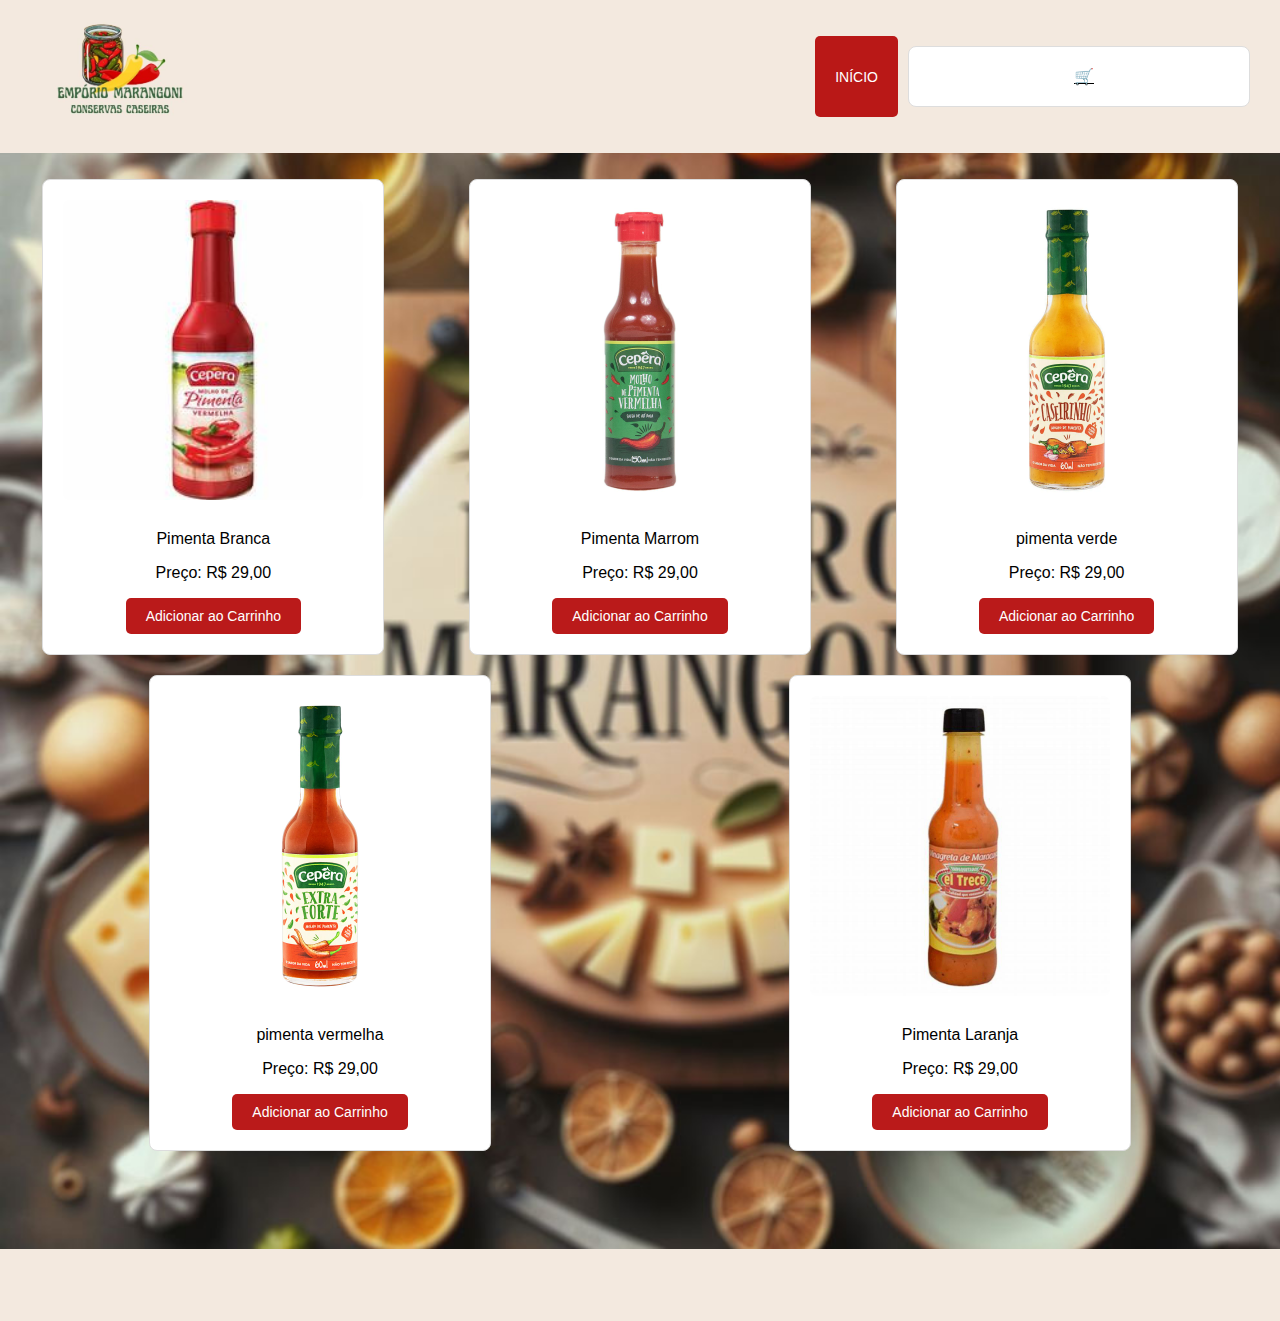
<file: projeto-main/pimenta.html>
<!DOCTYPE html>
<html lang="pt-br">
<head>
    <meta charset="UTF-8">
    <meta name="viewport" content="width=device-width, initial-scale=1.0">
    <title>Tipos de Salames</title>
    <link rel="stylesheet" href="salame.css">
</head>
<body>

    <header class="header">
        
        <a href="#"><img src="img/logocopia.png" width="200"></a>
        <nav>


            <ul class="menu" >
                <button onclick="abririndex()" id="inicioBotão">
                    <p>INÍCIO</p>
                </button>
                <li> <a href="/">🛒</a></li>
            </ul>
        </nav>
    </header>

    <ul>
    <li>
        <img src="img/pimenta branca.png"  width="450" height="450" alt="Pimenra branca" loading="laze">
        <p>Pimenta Branca</p>
        <p>Preço: R$ 29,00</p>
        <button>Adicionar ao Carrinho</button>
    </li>
    
    <li>
        <img src="img/pimenta marrom.png"  width="450" height="450" alt="pimenta marrom" loading="laze">
        <p>Pimenta Marrom</p>
        <p>Preço: R$ 29,00</p>
        <button>Adicionar ao Carrinho</button>
    </li>

    <li>
        <img src="img/pimenta verde.png"  width="450" height="450" alt="pimenta verde" loading="laze">
        <p>pimenta verde</p>
        <p>Preço: R$ 29,00</p>
        <button>Adicionar ao Carrinho</button>
    </li>

    <li>
        <img src="img/pimenta vermelha.png"  width="450" height="450" alt="pimenta vermelha" loading="laze">
        <p>pimenta vermelha</p>
        <p>Preço: R$ 29,00</p>
        <button>Adicionar ao Carrinho</button>
    </li>
    <li>
        <img src="img/pimenta laranja.png"  width="450" height="450" alt="pimenta laranja" loading="laze">
        <p>Pimenta Laranja</p>
        <p>Preço: R$ 29,00</p>
        <button>Adicionar ao Carrinho</button>
    </li>
    </ul>
    <br>
    <br>
    <br>
    <br>
    <footer class="footer">
        <a href="#"></a>
        <nav>
            <ul class="menu">
    
            </ul>
        </nav>
    </footer>
    <script src="inicio.js"></script>
</body>
</html>
</file>
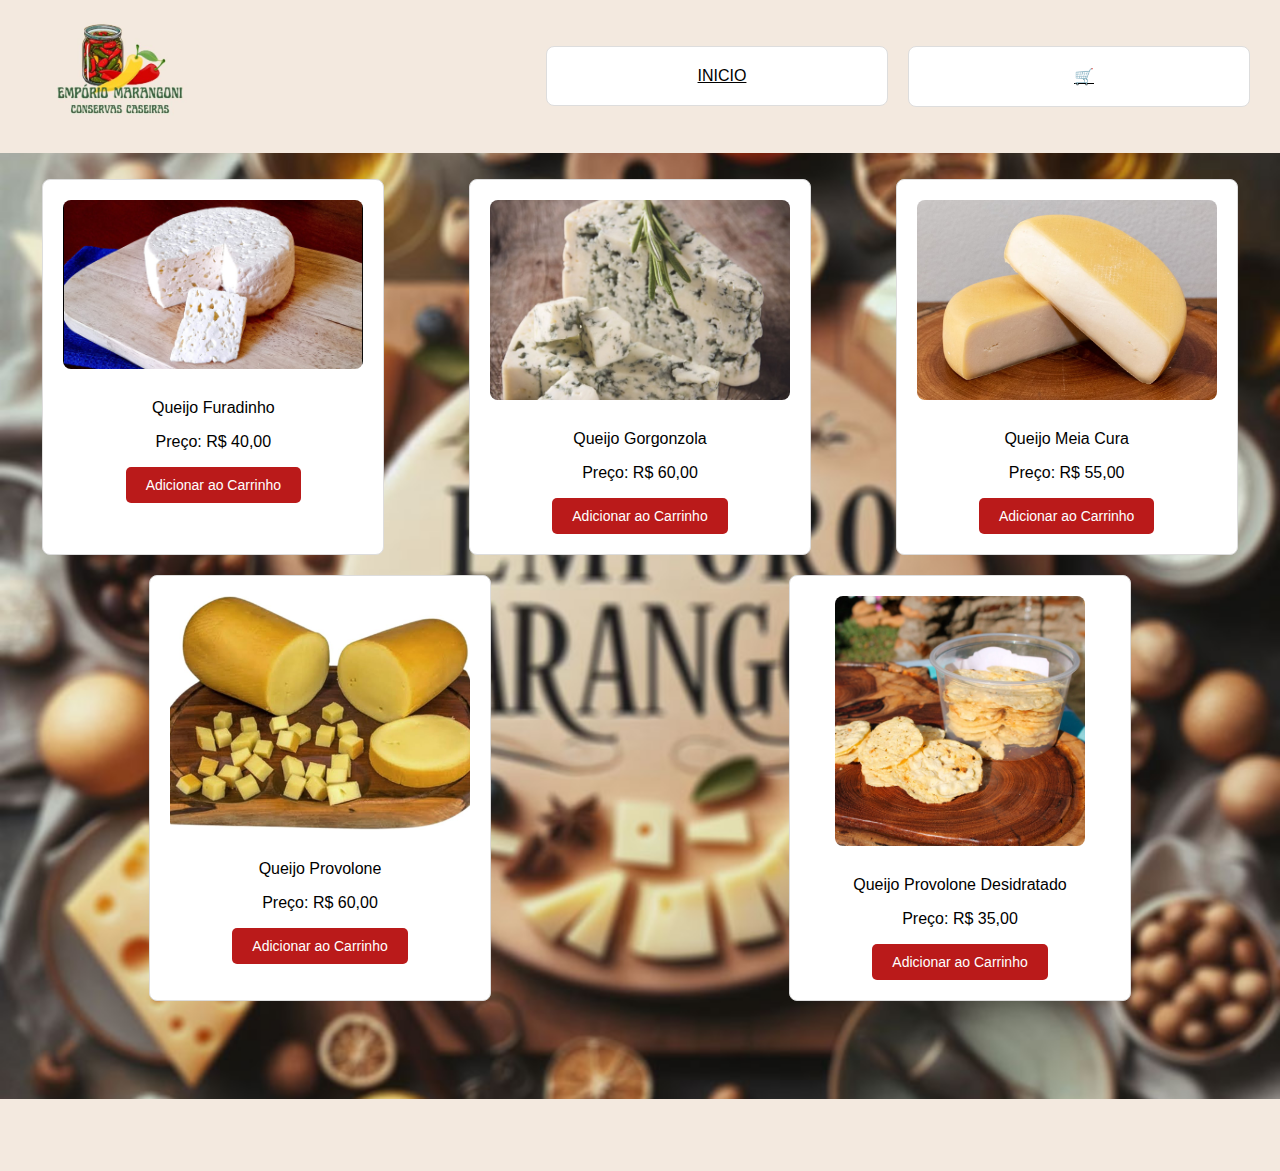
<file: projeto-main/queijo.html>
<!DOCTYPE html>
<html lang="en">
<head>
    <meta charset="UTF-8">
    <meta name="viewport" content="width=device-width, initial-scale=1.0">
    <title>Tipos de Salames</title>
    <link rel="stylesheet" href="salame.css">
</head>
<body>

    <header class="header">
        
        <a href="#"><img src="img/logocopia.png" width="200"></a>
        <nav>


            <ul class="menu" >
                <div class="botao" onclick="abririndex()" id="inicioBotão">
                    <li><a href="/">INICIO</a></li> 
                </div>
                <li> <a href="/">🛒</a></li>
            </ul>
        </nav>
    </header>

    <ul>
        <li>
            <img src="img/queijo-furadinho.jpg"  width="450" height="450" alt="queijo-furadinho" loading="laze">
            <p>Queijo Furadinho</p>
            <p>Preço: R$ 40,00</p>
            <button>Adicionar ao Carrinho</button>
        </li>
        
        <li>
            <img src="img/gorgonzola.png"  width="450" height="450" alt="queijo-gorgonzola" loading="laze">
            <p>Queijo Gorgonzola</p>
            <p>Preço: R$ 60,00</p>
            <button>Adicionar ao Carrinho</button>
        </li>
    
        <li>
            <img src="img/queijo-meia-cura.jpg"  width="450" height="450" alt="queijo-meia-cura" loading="laze">
            <p>Queijo Meia Cura</p>
            <p>Preço: R$ 55,00</p>
            <button>Adicionar ao Carrinho</button>
        </li>
    
        <li>
            <img src="img/queijo-provolone.jpg"  width="450" height="450" alt="queijo-provolone" loading="laze">
            <p>Queijo Provolone</p>
            <p>Preço: R$ 60,00</p>
            <button>Adicionar ao Carrinho</button>
        </li>
        
        <li>
            <img src="img/queijo-provolone-desidratado.jpg"  width="250" height="250" alt="queijo-provolone-desidratado" loading="laze">
            <p>Queijo Provolone Desidratado</p>
            <p>Preço: R$ 35,00</p>
            <button>Adicionar ao Carrinho</button>
        </li>
        </ul>
        <br>
        <br>
        <br>
        <br>
        <footer class="footer">
            <a href="#"></a>
            <nav>
                <ul class="menu">
                
                </ul>
            </nav>
        </footer>
        <script src="inicio.js"></script>
</body>
</html>
</file>
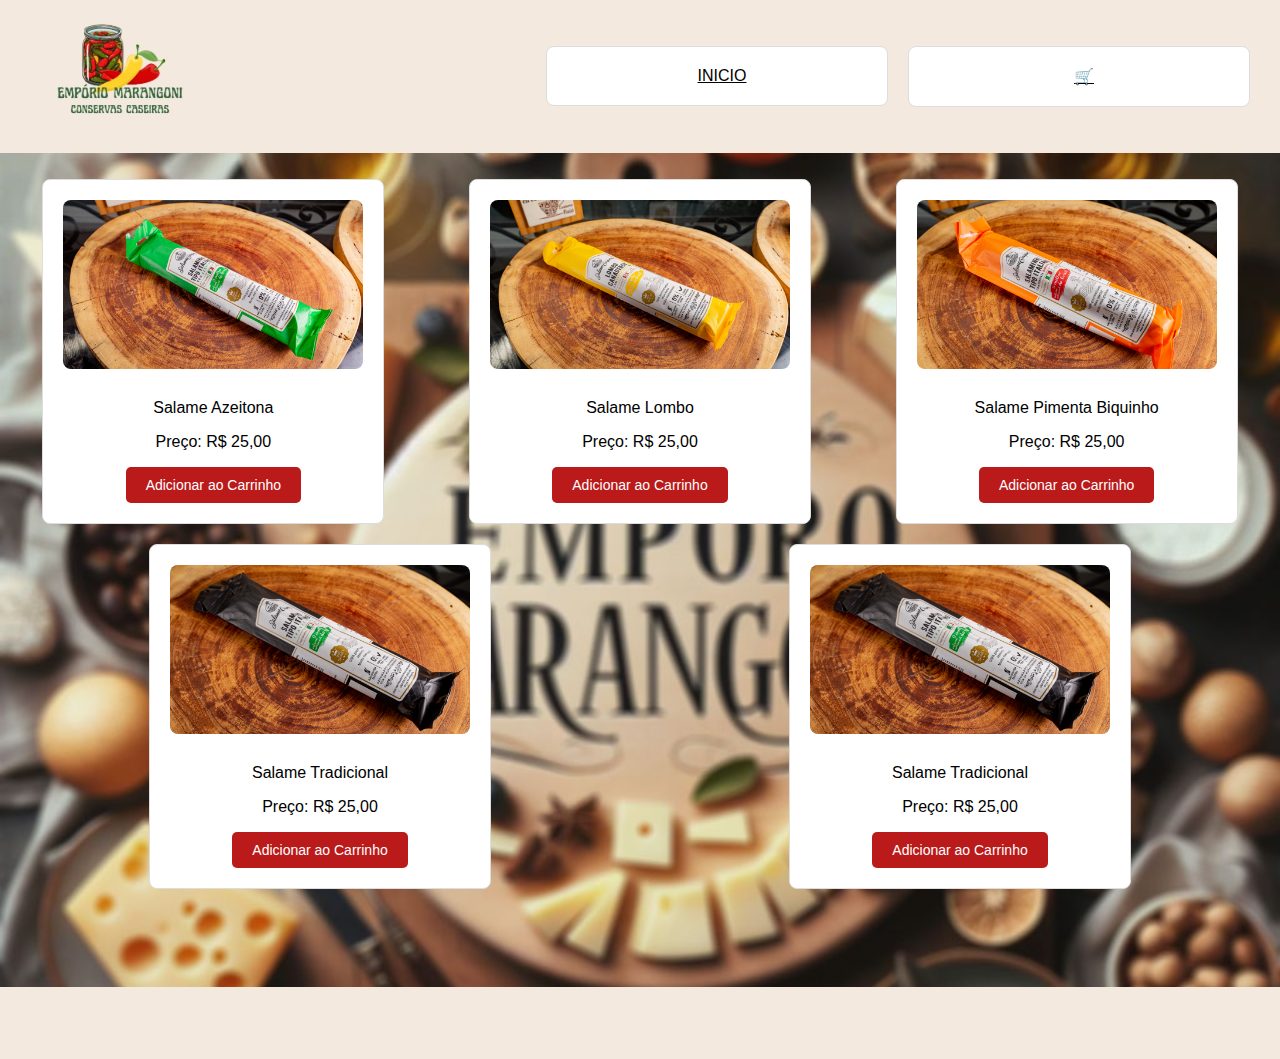
<file: projeto-main/salame.html>
<!DOCTYPE html>
<html lang="pt-br">
<head>
    <meta charset="UTF-8">
    <meta name="viewport" content="width=device-width, initial-scale=1.0">
    <title>Tipos de Salames</title>
    <link rel="stylesheet" href="salame.css">
</head>
<body>

    <header class="header">
        
        <a href="#"><img src="img/logocopia.png" width="200"></a>
        <nav>


            <ul class="menu" >
                <div class="botao" onclick="abririndex()" id="inicioBotão">
                    <li><a href="">INICIO</a></li> 
                </div>
                <li> <a href="/">🛒</a></li>
            </ul>
        </nav>
    </header>

    <ul>
    <li>
        <img src="img/salame-azeitona.jpg"  width="450" height="450" alt="salame-azeitona" loading="laze">
        <p>Salame Azeitona</p>
        <p>Preço: R$ 25,00</p>
        <button>Adicionar ao Carrinho</button>
    </li>
    
    <li>
        <img src="img/salame-lombo.jpg"  width="450" height="450" alt="salame-lombo" loading="laze">
        <p>Salame Lombo</p>
        <p>Preço: R$ 25,00</p>
        <button>Adicionar ao Carrinho</button>
    </li>

    <li>
        <img src="img/salame-pimenta-biquinho.jpg"  width="450" height="450" alt="salame-pimenta-biquinho" loading="laze">
        <p>Salame Pimenta Biquinho</p>
        <p>Preço: R$ 25,00</p>
        <button>Adicionar ao Carrinho</button>
    </li>

    <li>
        <img src="img/salame-tradicional.jpg"  width="450" height="450" alt="salame-tradicional" loading="laze">
        <p>Salame Tradicional</p>
        <p>Preço: R$ 25,00</p>
        <button>Adicionar ao Carrinho</button>
    </li>
    <li>
        <img src="img/salame-tradicional.jpg"  width="450" height="450" alt="salame-tradicional" loading="laze">
        <p>Salame Tradicional</p>
        <p>Preço: R$ 25,00</p>
        <button>Adicionar ao Carrinho</button>
    </li>
    </ul>
    <br>
    <br>
    <br>
    <br>
    <footer class="footer">
        <a href="#"></a>
        <nav>
            <ul class="menu">
    
            </ul>
        </nav>
    </footer>
    <script src="inicio.js"></script>
</body>
</html>
</file>
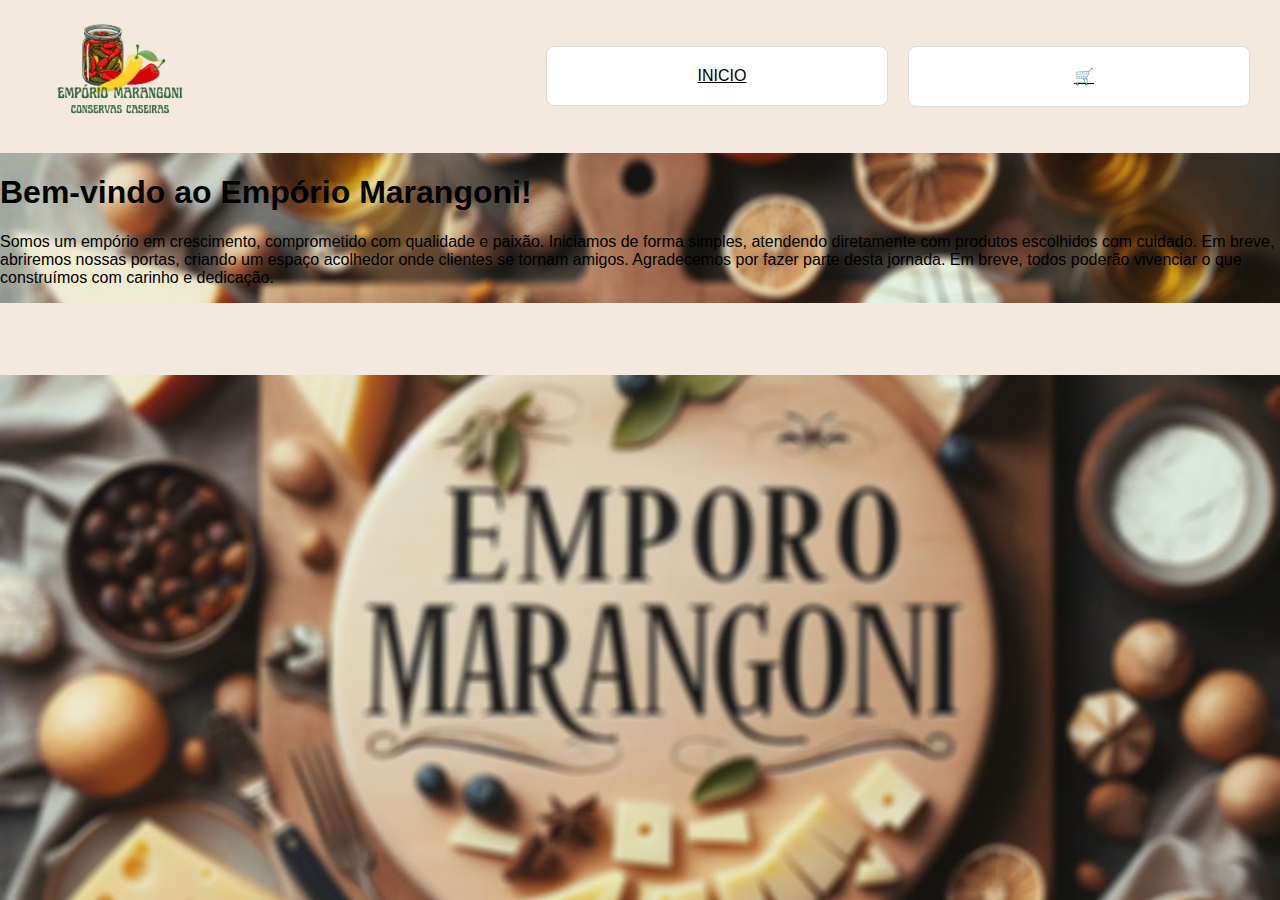
<file: projeto-main/sobre.html>
<!DOCTYPE html>
<html lang="pt-br">
<head>
    <meta charset="UTF-8">
    <title>A Essência do Empório Marangoni</title>
    <link rel="stylesheet" href="sobre.css">
</head>
<body>

    <header class="header">
        
        <a href="#"><img src="img/logocopia.png" width="200"></a>
        <nav>


            <ul class="menu" >
                <div class="botao" onclick="abririndex()" id="inicioBotão">
                    <li><a href="">INICIO</a></li> 
                </div>
                <li> <a href="/">🛒</a></li>
            </ul>
        </nav>
    </header>

    <h1>Bem-vindo ao Empório Marangoni!</h1>

    <p>Somos um empório em crescimento, comprometido com qualidade e paixão. Iniciamos de forma simples, atendendo diretamente com produtos escolhidos com cuidado. Em breve, abriremos nossas portas, criando um espaço acolhedor onde clientes se tornam amigos. Agradecemos por fazer parte desta jornada. Em breve, todos poderão vivenciar o que construímos com carinho e dedicação.</p>

    <footer class="footer">
        <a href="#"></a>
        <nav>
            <ul class="menu">
    
            </ul>
        </nav>
    </footer>
    <script src="inicio.js"></script>
</body>
</html>
</file>
<file: projeto-main/salame.css>
body {
    font-family: Impact, Haettenschweiler, 'Arial Narrow Bold', sans-serif; 
    margin: 0;
    padding: 0;
    background-color: #f4f4f4;
}
header {
    display: flex;
    background-color:#f3e9df ; 
    padding: 20px;
    align-items: center;
    flex-wrap: wrap;
    justify-content: space-between;
}

a{
    color: #000000;
}

.menu li a {
    display: block;
    margin-left: 10px;
}

footer {
    position: relative;
    bottom: 0;
    width: 100%;
    background-color:#f3e9df ; 
    padding: 20px;
    display: flex;
    flex-wrap: wrap;
    justify-content: center;
}

ul {
    list-style: none;
    padding: 0;
    display: flex;
    flex-wrap: wrap;
    justify-content: space-around;
}

li {
    background-color: #fff;
    border: 1px solid #ddd;
    border-radius: 8px;
    margin: 10px;
    padding: 20px;
    width: 300px;
    text-align: center;
}

img {
    max-width: 100%;
    height: auto;
    border-radius: 8px;
    margin-bottom: 10px;
}

button {
    background-color: rgba(179, 3, 3, 0.911);
    color: #fff;
    border: none;
    padding: 10px 20px;
    text-align: center;
    text-decoration: none;
    display: inline-block;
    font-size: 14px;
    cursor: pointer;
    border-radius: 5px;
}

body {
    background-image: url(img/fundoqueijo2.jpg);
   background-repeat: no-repeat;
   background-size: cover;

}
.flex {
    display: flex;
    flex-wrap: wrap;
    max-width: 800px;
    margin: 0 auto;
}
.flex>div {
    flex: 200px;
    margin: 10px 10px;
}
</file>
<file: projeto-main/sobre.css>
body {
    font-family: Impact, Haettenschweiler, 'Arial Narrow Bold', sans-serif; 
    margin: 0;
    padding: 0;
    background-color: #f4f4f4;
}

header {
    display: flex;
   background-color:#f3e9df ; 
    padding: 20px;
    align-items: center;
    flex-wrap: wrap;
    justify-content: space-between;
}

a{
    color: #000000;
}

.menu li a {
    display: block;
    margin-left: 10px;
}

footer {
    position: relative;
    bottom: 0;
    width: 100%;
    background-color:#f3e9df ; 
    padding: 20px;
    display: flex;
    flex-wrap: wrap-reverse;
    justify-content: center;
}

ul {
    list-style: none;
    padding: 0;
    display: flex;
    flex-wrap: wrap;
    justify-content: space-around;
}

li {
    background-color: #fff;
    border: 1px solid #ddd;
    border-radius: 8px;
    margin: 10px;
    padding: 20px;
    width: 300px;
    text-align: center;
}

img {
    max-width: 100%;
    height: auto;
    border-radius: 8px;
    margin-bottom: 10px;
}

button {
    background-color: rgba(179, 3, 3, 0.911);
    color: #fff;
    border: none;
    padding: 10px 20px;
    text-align: center;
    text-decoration: none;
    display: inline-block;
    font-size: 14px;
    cursor: pointer;
    border-radius: 5px;
}

body {
    background-image: url(img/fundoqueijo2.jpg);
   background-repeat: no-repeat;
   background-size: cover;
}

.flex {
    display: flex;
    flex-wrap: wrap;
    max-width: 800px;
    margin: 0 auto;
}
.flex>div {
    flex: 200px;
    margin: 10px 10px;
}
</file>
